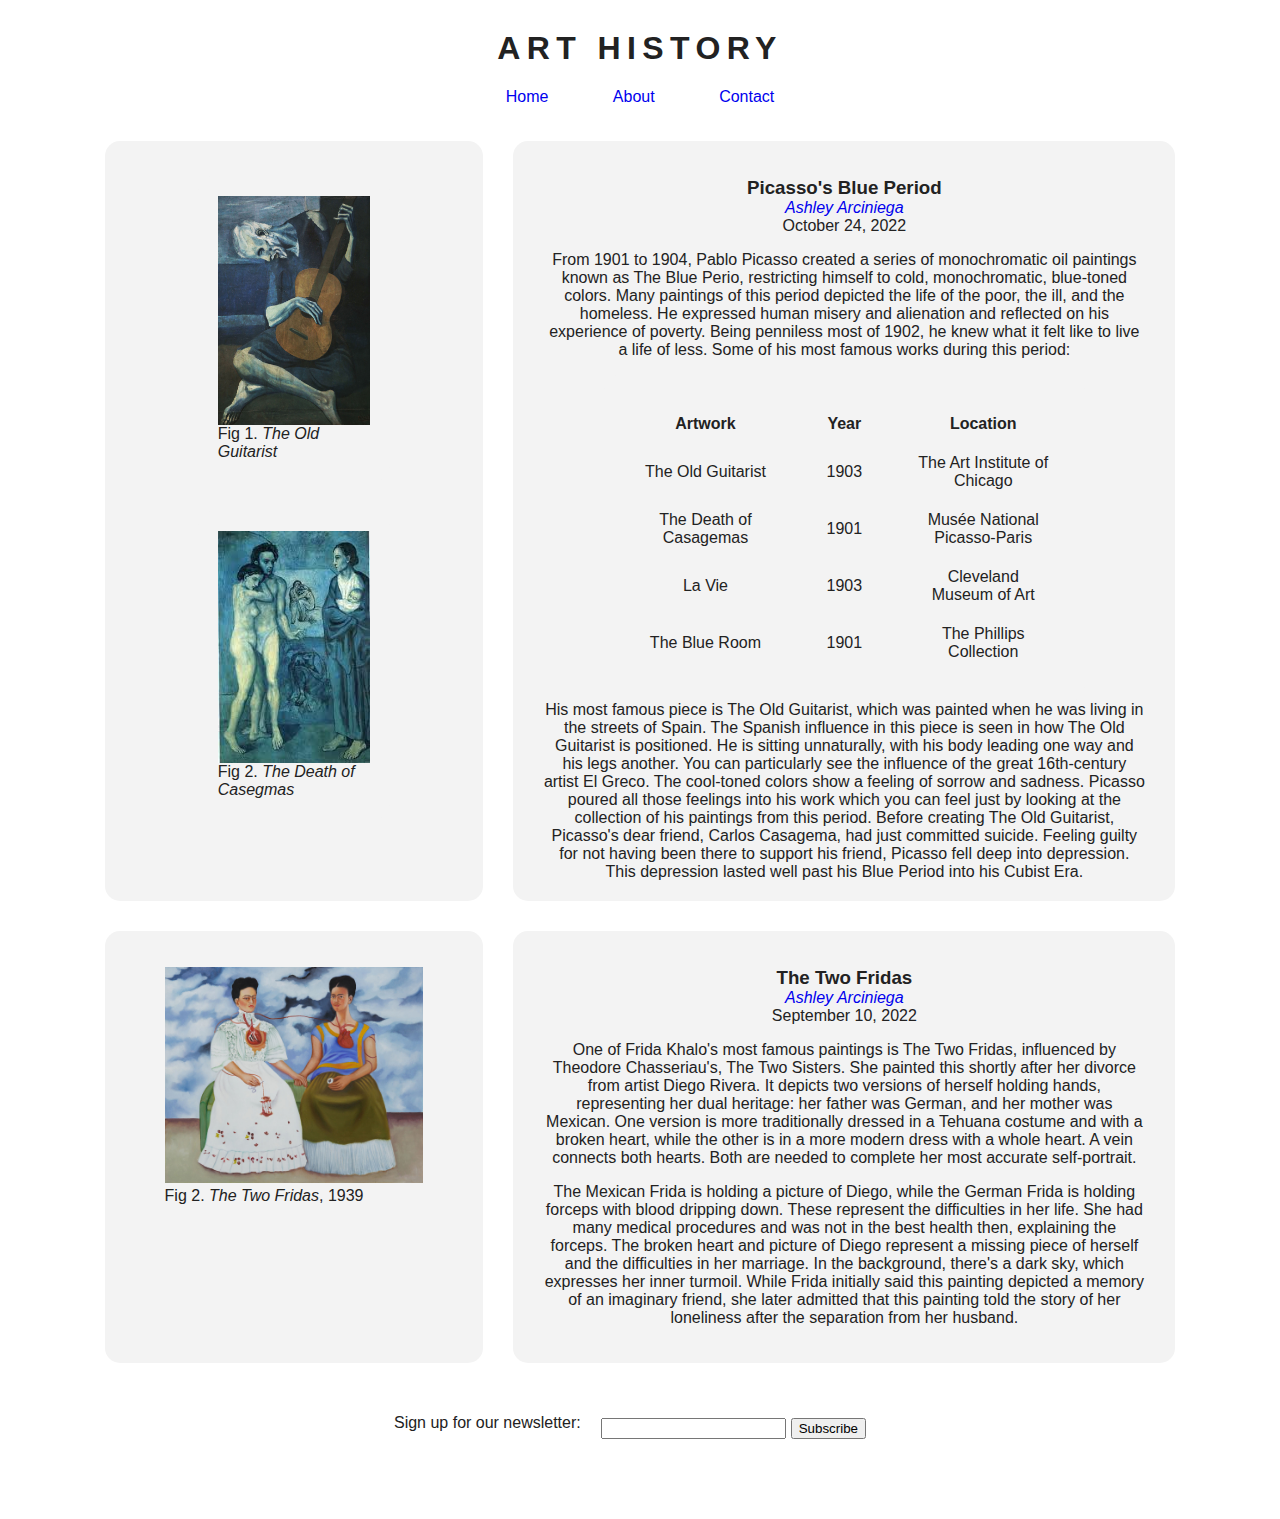
<file: index.html>
<!DOCTYPE html>
<html lang="en">
<head>
    <meta charset="UTF-8">
    <meta http-equiv="X-UA-Compatible" content="IE=edge">
    <meta name="viewport" content="width=device-width, initial-scale=1.0">
    <title>Art History</title>
    <link href="style.css" type="text/css" rel="stylesheet">
</head>

<body class="index-page"> 
    <div class="topnav">
        <h1>Art History</h1>
        <ul class="links">
            <li><a href="index.html">Home</a></li>
            <li><a href="about.html">About</a></li>
            <li><a href="contact.html">Contact</a></li>
        </ul>
    </div>

    <div class="picasso-flex">
        <div class="picasso-images">
            <figure class="picasso-images" id="img1">
                <img src="OldGuitarist.jpg" alt="Image of Picasso's The Old Guitarist">
                <figcaption>Fig 1. <i>The Old Guitarist</i></figcaption>
            </figure>
            <figure class="picasso-images" id="img2">
                <img src="deathCasegmas.jpg" alt="Image of Picasso's The Death of Casegmas">
                <figcaption>Fig 2. <i>The Death of Casegmas</i></figcaption>
            </figure>
        </div>

        <div class="picasso-bio">
            <p><h3>Picasso's Blue Period</h3>
                <address class="author"><a rel="author" href="https://www.linkedin.com/in/ashley-arciniega/">Ashley Arciniega</a></address>
                <time datetime="2022-10-24" title="October 24, 2022">October 24, 2022</time>
            </p>
            <p> From 1901 to 1904, Pablo Picasso created a series of monochromatic oil paintings known as The Blue Perio, restricting himself to cold, monochromatic, blue-toned colors. Many paintings of this period depicted the 
                life of the poor, the ill, and the homeless. He expressed human misery and alienation and reflected on his experience of poverty. Being penniless most of 1902, he knew what it felt like to live a life of less. 
                Some of his most famous works during this period:
            </p>

            <table class="picasso-bio" id="picasso-table">
                <tr>
                    <th scope="col">Artwork</th>
                    <th scope="col">Year</th>
                    <th scope="col">Location</th>
                </tr>
                <tr>
                    <td>The Old Guitarist</td>
                    <td>1903</td>
                    <td>The Art Institute of Chicago</td>
                </tr>
                <tr>
                    <td>The Death of Casagemas</td>
                    <td>1901</td>
                    <td>Musée National Picasso-Paris</td>
                </tr>
                <tr>
                    <td>La Vie</td>
                    <td>1903</td>
                    <td>Cleveland Museum of Art</td>
                </tr>
                <tr>
                    <td>The Blue Room</td>
                    <td>1901</td>
                    <td>The Phillips Collection</td>
                </tr>
            </table>
            <p class="picasso-flex" id="big-text">His most famous piece is The Old Guitarist, which was painted when he was living in the streets of Spain. The Spanish influence in this piece is seen in how The Old Guitarist 
                is positioned. He is sitting unnaturally, with his body leading one way and his legs another. You can particularly see the influence of the great 16th-century artist El Greco. The cool-toned colors show a feeling 
                of sorrow and sadness. Picasso poured all those feelings into his work which you can feel just by looking at the collection of his paintings from this period. Before creating The Old Guitarist, Picasso's dear friend, 
                Carlos Casagema, had just committed suicide. Feeling guilty for not having been there to support his friend, Picasso fell deep into depression. This depression lasted well past his Blue Period into his Cubist Era.
            </p>
        </div>
    </div>

    <div class="frida-flex">
        <div class="frida-images">
            <figure id="img3">
                <img src="TwoFridas.jpg" alt="Image of Frida Khalos's The Two Fridas">
                <figcaption>Fig 2. <em>The Two Fridas</em>, 1939</figcaption>
            </figure>
        </div>
        <div class="frida-bio">
            <p><h3>The Two Fridas</h3>
                <address class="author"><a rel="author" href="https://www.linkedin.com/in/ashley-arciniega/">Ashley Arciniega</a></address>
                <time datetime="2022-9-10" title="September 10, 2022">September 10, 2022</time>
            </p>
            
            <p class="big-text2">One of Frida Khalo's most famous paintings is The Two Fridas, influenced by Theodore Chasseriau's, The Two Sisters. She painted this shortly after her divorce from artist Diego Rivera. It depicts two 
                versions of herself holding hands, representing her dual heritage: her father was German, and her mother was Mexican. One version is more traditionally dressed in a Tehuana costume and with a broken heart, while the 
                other is in a more modern dress with a whole heart. A vein connects both hearts. Both are needed to complete her most accurate self-portrait.  </p>

            <p class="big-text2">The Mexican Frida is holding a picture of Diego, while the German Frida is holding forceps with blood dripping down. These represent the difficulties in her life. She had many medical procedures and
                 was not in the best health then, explaining the forceps. The broken heart and picture of Diego represent a missing piece of herself and the difficulties in her marriage. In the background, there's a dark sky, which 
                 expresses her inner turmoil. While Frida initially said this painting depicted a memory of an imaginary friend, she later admitted that this painting told the story of her loneliness after the separation from her husband.</p>
        </div>
    </div>

    <form class="newsletter">
        <p>Sign up for our newsletter:</p>
        <div id="signup-action">
            <input id="signup-textbox" type="text">
            <button id="button">Subscribe</button>
        </div>
    </form>
</body>

</html>
</file>
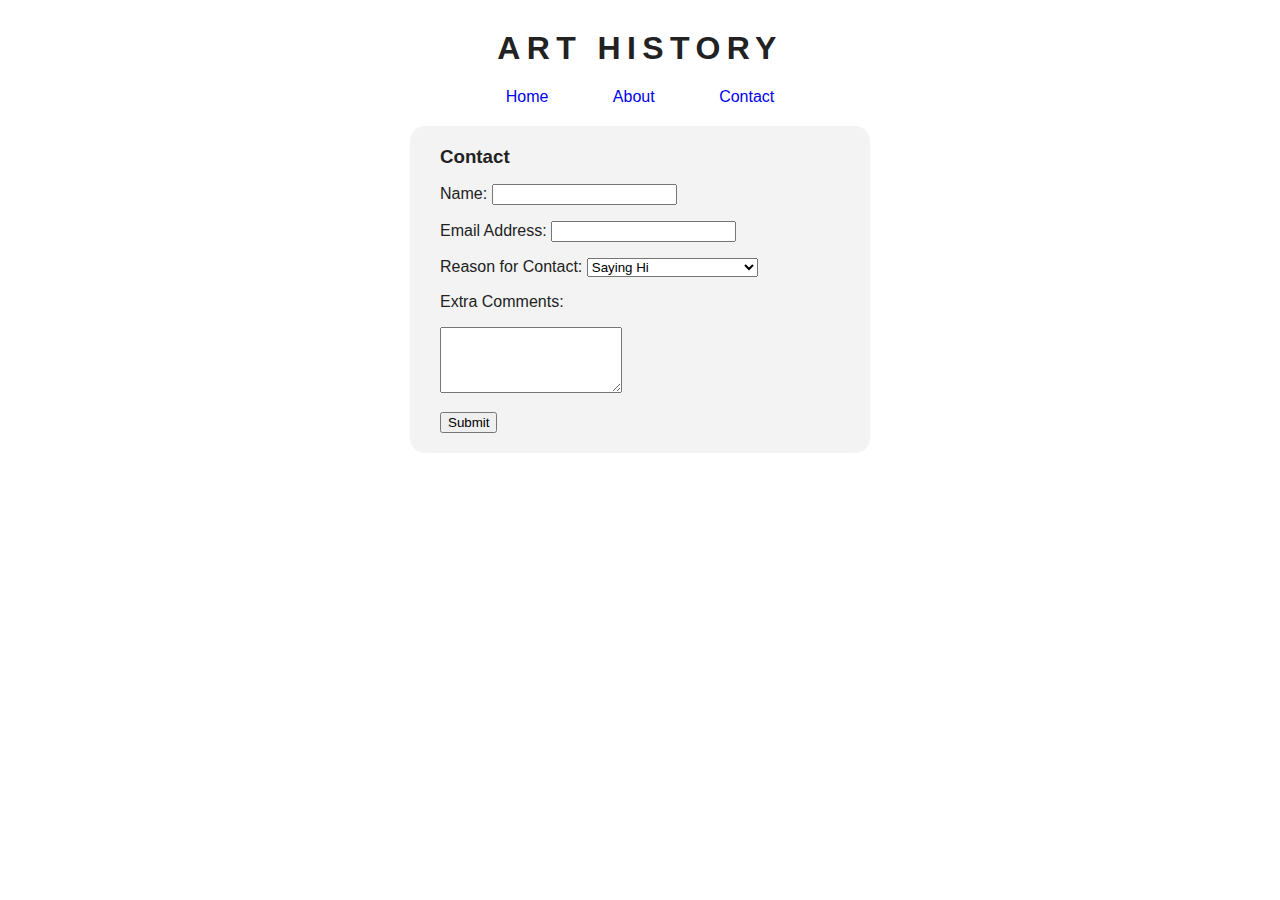
<file: contact.html>
<!DOCTYPE html>
<html lang="en">
<head>
    <meta charset="UTF-8">
    <meta http-equiv="X-UA-Compatible" content="IE=edge">
    <meta name="viewport" content="width=device-width, initial-scale=1.0">
    <title>Art History</title>
    <link href="style.css" type="text/css" rel="stylesheet">
</head>

<body>
    <div class="topnav">
        <h1>Art History</h1>
        <ul class="links">
            <li><a href="index.html">Home</a></li>
            <li><a href="about.html">About</a></li>
            <li><a href="contact.html">Contact</a></li>
        </ul>
    </div>

    <div class="contact-page">
        <h3>Contact</h3>
        <form>
            <p>Name:
                <input type="text">
            </p>
            <p>Email Address:
                <input type="text">
            </p>
            <p>Reason for Contact:
                <select name="contact-reasons">
                    <option value="saying hi">Saying Hi</option>
                    <option value="looking for a contractor">Looking for a contractor</option>
                    <option value="interested in an interview">Interested in an interview</option>
                </select>
            </p>
            <p>Extra Comments:</p>
            <textarea name="comments" cols="20" rows="4"></textarea><br>
            <button id="contact-button">Submit</button>
        </form>
    </div>
</body>
</html>
</file>
<file: style.css>
body {
    background-color: white;
    font-family: Helvetica, sans-serif;
    color: #222;
    margin-top: 20px;
    margin-left: 7%;
    margin-right: 7%;
}

h1 {
    text-transform: uppercase;
    letter-spacing: 0.2em;
}

h3 {
    margin: 0;
    font-weight: 100px;
    display: block;
}

#big-text p {
    line-height: 7px;
}

#big-text2 p {
    line-height: 7px;
}

.index-page img {
    width: 100%;
}

.topnav {
    background-color: white;
    width: 100%;
    text-align: center;
    margin-top: 30px;
    position: sticky;
    top: 0;
}

.topnav .links {
    margin: 0;
    padding: 0;
    list-style-type: none;
    padding-bottom: 20px;
}

.topnav li {
    display: inline-block;
    padding: 0 20px;
    color: #222;
}

.topnav li:hover {
    opacity: 0.5;
    transition: opacity ease-in-out 0.2s;
}

a {
    text-decoration: none;
    padding: 10px;
}

a:visited {
    text-decoration: none;
    color: #222;
}

.picasso-flex {
    display: flex;
    flex-direction: row;
    margin: 0 auto;
}

.picasso-images {
    display: flex;
    flex-direction: column;
    align-items: center;
    background-color: #f3f3f3;
    border-radius: 15px;
    width: 45%;
    margin: 15px;
    padding: 20px;
}

.picasso-bio {
    background-color: #f3f3f3;
    border-radius: 15px;
    text-align: center;
    align-items: center;
    width: 80%;
    margin: 15px;
    padding: 20px 30px;
}

#img1 #img2 #img3 {
    width: 25%;
    margin: 0 auto;
    text-align: center;
    font-style: italic;
    font-size: smaller;
    text-indent: 0;
    line-height: 15px;
    padding: 5px;
}

#picasso-table {
    table-layout: fixed;
    word-wrap:break-word;
    margin: 0 auto;
    border-spacing: 5px 1.2rem;
    text-align: center;
}

.picasso-table tr {
    text-align: left;
}

.frida-flex {
    display: flex;
    flex-direction: row;
    margin: 0 auto;
}

.frida-images {
    display: flex;
    background-color: #f3f3f3;
    border-radius: 15px;
    justify-content: center;
    width: 45%;
    margin: 15px;
    padding: 20px;
}

.frida-bio {
    background-color: #f3f3f3;
    border-radius: 15px;
    text-align: center;
    width: 80%;
    margin: 15px;
    padding: 20px 30px;
}

.newsletter {
    display: flex;
    flex-direction: row;
    justify-content: center;
    margin-bottom: 30px;
    padding: 20px 20px;
}

#signup-action {
    display: flex;
    display: row;
    margin: 20px 20px;
    margin-bottom: 30px;
}

#signup-textbox {
    margin-right: 5px;
}

.about {
    background-color: #f3f3f3;
    border-radius: 15px;
    margin: 0 auto;
    margin-bottom: 30px;
    width: 90%;
    padding: 20px 30px;
    text-align: center;
}

.about h3 {
    padding-bottom: 15px;
}

.about img {
    width: 30%;
    border-radius: 70%;
}

.author-bio .artist-list {
    width: 30%;
    list-style-type: circle;
    position: relative;
    margin: 0 auto;
}

.contact-page {
    margin: 0 auto;
    background-color: #f3f3f3;
    border-radius: 15px;
    padding: 20px 30px;
    width: 400px;
    text-align: left;
    margin: 0 auto;
}

#contact-button {
    margin-top: 15px;
}

@media (max-width:750px) {
    .picasso-flex {
        flex: 100%;
        flex-direction: column;
        width: 100%;
        margin: 0 auto;
    }
    .picasso-images {
        width: 84%;
    }

    .frida-flex {
        flex: 100%;
        flex-direction: column;
        width: 100%;
        margin: 0 auto;
    }

    .frida-images {
        width: 84%;
    }

    .newsletter {
        flex: 100%;
        width: 90%;
        flex-direction: column;
        align-items: center;
    }

    .newsletter p {
        margin-bottom: -20px;
    }

    #signup-action {
        display: flex;
        flex-direction: row;
        justify-content: center;
        padding: 20px 20px;
    }

    .about {
        width: 80%;
        margin: 0 auto;
    }

    .contact-page{
        width: 75%;
        margin: 0 auto;
    }
}

@media (max-width:400px) {
    #signup-action {
        display: flex;
        flex-direction: row;
        justify-content: center;
        padding: 20px 20px;
        width: 80%;
    }

    .contact-page{
        width: 75%;
        margin: 0 auto;
    }

    .contact-page {
        width: 90%;
        margin: 0 auto;
    }

}
</file>
